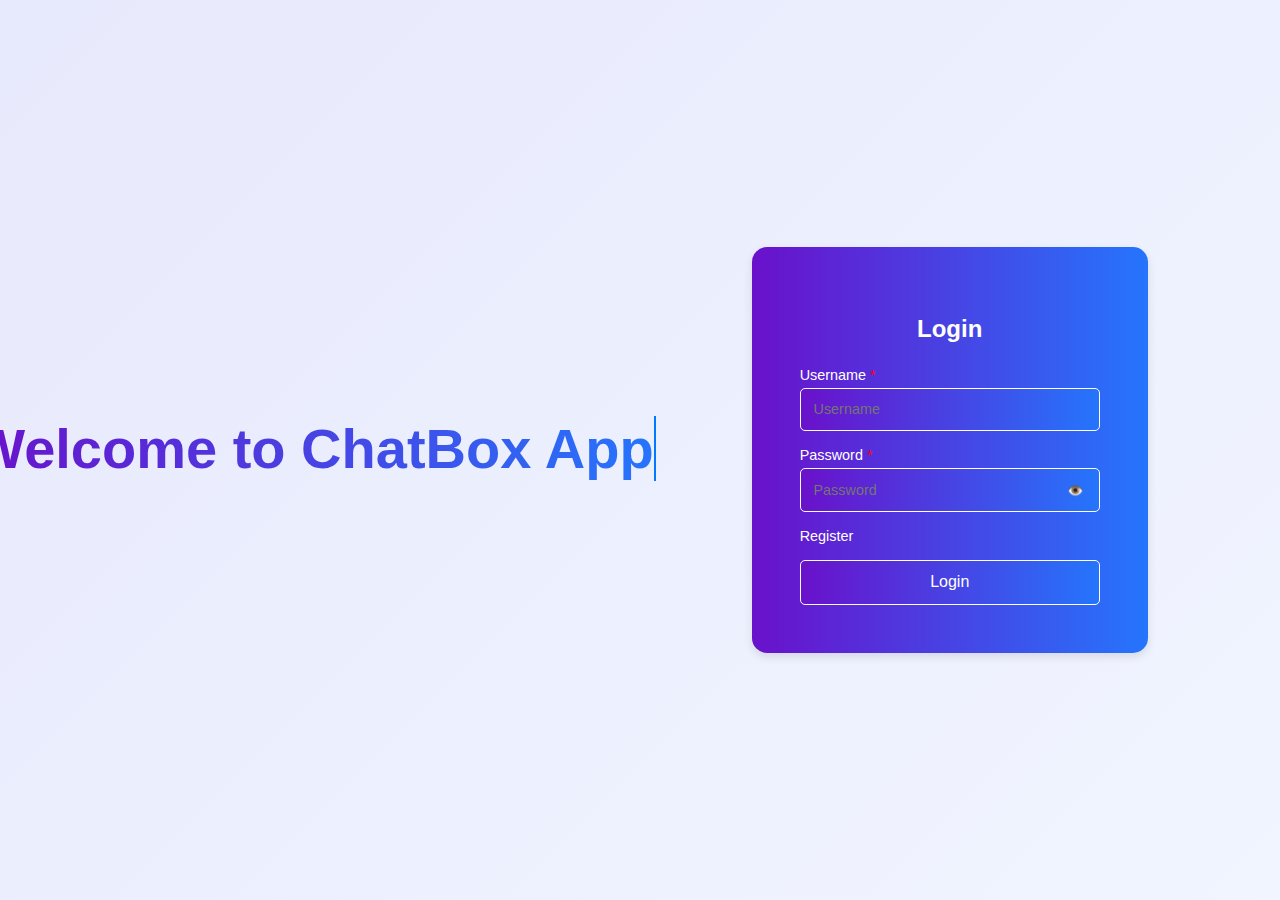
<file: Pages/Login.html>
<!DOCTYPE html>
<html lang="en">
<head>
  <meta charset="UTF-8">
  <meta name="viewport" content="width=device-width, initial-scale=1.0">
  <title>Login Page</title>
  <link rel="stylesheet" href="../Styles/Login.css">
</head>
<body>
    <div class="header-container">
        <h1 class="typing-effect">Welcome to ChatBox App</h1>
      </div>
      
  <div class="login-container">
    <div class="login-box">
      <h2>Login</h2>

      <form action="../PHP/Login.php" method="POST">
        <div class="form-group">
            <label for="username">Username <span>*</span></label>
            <input type="text" id="username" name="username" placeholder="Username" required>
        </div>
        <div class="form-group">
            <label for="password">Password <span>*</span></label>
            <div class="password-container">
                <input type="password" id="password" name="password" placeholder="Password" required>
                <button type="button" class="toggle-password">👁️</button>
            </div>
        </div>
        <div class="links">
            <a href="../Pages/Signup.html" class="register-link">Register</a>
        </div>
        <button type="submit" class="login-button">Login</button>
    </form>    
    </div>
  </div>

  <script src="../Scripts/Login.js"></script>

</body>
</html>
</file>
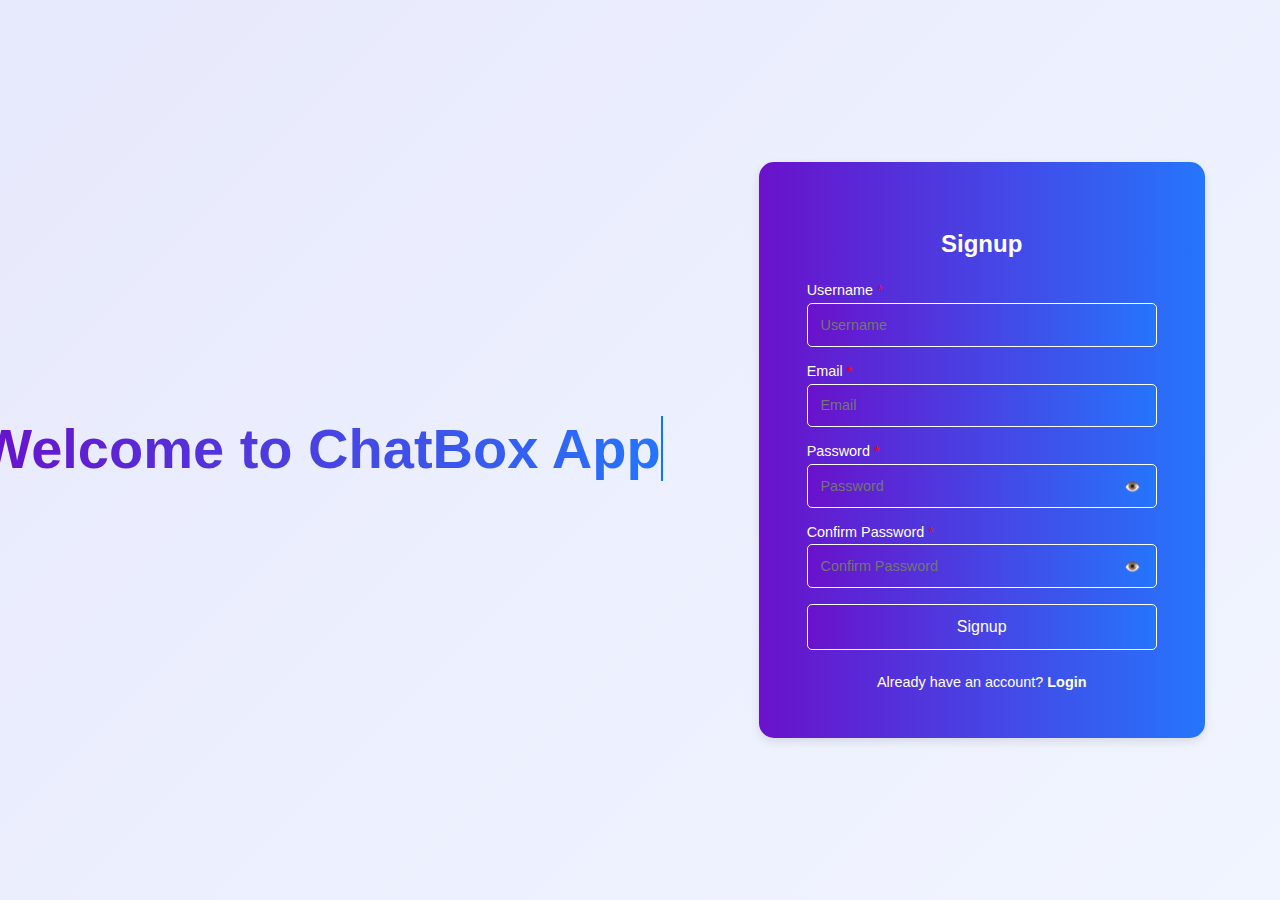
<file: Pages/Signup.html>
<!DOCTYPE html>
<html lang="en">
<head>
  <meta charset="UTF-8">
  <meta name="viewport" content="width=device-width, initial-scale=1.0">
  <title>Signup Page</title>
  <link rel="stylesheet" href="../Styles/Signup.css">
</head>
<body>
    <div class="header-container">
        <h1 class="typing-effect">Welcome to ChatBox App</h1>
    </div>

  <div class="signup-container">
    <div class="signup-box">
      <h2>Signup</h2>
      <form action="../PHP/Signup.php" method="POST">
        <div class="form-group">
          <label for="username">Username <span>*</span></label>
          <input type="text" id="username" name="username" placeholder="Username" required>
        </div>
        <div class="form-group">
          <label for="email">Email <span>*</span></label>
          <input type="email" id="email" name="email" placeholder="Email" required>
        </div>
        <div class="form-group">
          <label for="password">Password <span>*</span></label>
          <div class="password-container">
            <input type="password" id="password" name="password" placeholder="Password" required>
            <button type="button" class="toggle-password">👁️</button>
          </div>
        </div>
        <div class="form-group">
          <label for="confirm-password">Confirm Password <span>*</span></label>
          <div class="password-container">
            <input type="password" id="confirm-password" name="confirm_password" placeholder="Confirm Password" required>
            <button type="button" class="toggle-password">👁️</button>
          </div>
        </div>
        <button type="submit" class="signup-button">Signup</button>
      </form>      
      <div class="login-option">
        <p>Already have an account? <a href="../Pages/Login.html" class="login-link">Login</a></p>
      </div>
    </div>
  </div>
  <script src="../Scripts/Signup.js"></script>
</body>
</html>
</file>
<file: Styles/Login.css>
body {
    font-family: Arial, sans-serif;
    color: white;
    margin: 0;
    padding: 0;
    display: flex;
    justify-content: center;
    align-items: center;
    height: 100vh;
    background: linear-gradient(135deg, #e7e9fc, #f1f5ff);
}

.header-container {
    padding: 6rem;
    text-align: left;
}

.typing-effect {
    font-size: 3.5rem;
    font-weight: bold;
    background: linear-gradient(90deg, #6a11cb, #2575fc);
    -webkit-background-clip: text;
    -webkit-text-fill-color: transparent;
    border-right: 2px solid #007bff;
    white-space: nowrap;
    overflow: hidden;
    display: inline-block;
    animation: typing 4s steps(30, end), blink-caret 0.5s step-end infinite;
}

@keyframes typing {
    from {
        width: 0;
    }
    to {
        width: 100%;
    }
}

@keyframes blink-caret {
    from,
    to {
        border-color: transparent;
    }
    50% {
        border-color: #ffffff;
    }
}

.login-container {
    display: flex;
    justify-content: flex-end;
    align-items: center;
    height: 100%;
    width: 100%;
}

.login-box {
    background: linear-gradient(90deg, #6a11cb, #2575fc);
    padding: 3rem;
    border-radius: 15px;
    box-shadow: 0 4px 10px rgba(0, 0, 0, 0.1);
    height: auto;
    width: 300px;
    text-align: center;
    margin-right: 16rem;
}

.login-box h2 {
    margin-bottom: 1.5rem;
    font-size: 1.5rem;
    color: #ffffff;
}

.form-group {
    margin-bottom: 1rem;
    text-align: left;
}

.form-group label {
    display: block;
    font-size: 0.9rem;
    margin-bottom: 0.3rem;
}

.form-group span {
    color: red;
}

.form-group input {
    width: 100%;
    padding: 0.8rem;
    font-size: 0.9rem;
    border: 1px solid #ffffff;
    background: linear-gradient(90deg, #6a11cb, #2575fc);
    color: white;
    border-radius: 5px;
    outline: none;
    box-sizing: border-box;
}

.form-group input:focus {
    border-color: #ffffff;
}

.password-container {
    position: relative;
}

.password-container .toggle-password {
    position: absolute;
    top: 50%;
    right: 10px;
    transform: translateY(-50%);
    background: none;
    border: none;
    cursor: pointer;
}

.links {
    display: flex;
    justify-content: space-between;
    font-size: 0.9rem;
    margin-bottom: 1rem;
}

.links a {
    text-decoration: none;
    color: #ffffff;
}

.links a:hover {
    text-decoration: underline;
}

.login-button {
    width: 100%;
    padding: 0.8rem;
    font-size: 1rem;
    border: 1px solid #ffffff;
    border-radius: 5px;
    background: linear-gradient(90deg, #6a11cb, #2575fc);
    color: #ffffff;
    cursor: pointer;
}


@media (max-width: 768px) {
    body {
        flex-direction: column;
        height: auto;
        padding: 2rem;
    }

    .header-container {
        padding: 2rem;
        text-align: center;
    }

    .login-container {
        justify-content: center;
        align-items: flex-start;
        margin-top: 2rem;
    }

    .login-box {
        width: 100%;
        margin-right: 0;
        padding: 2rem;
    }

    .login-box h2 {
        font-size: 1.2rem;
    }

    .form-group input {
        font-size: 1rem;
        padding: 1rem;
    }

    .links {
        flex-direction: column;
        align-items: center;
    }

    .login-button {
        font-size: 1.1rem;
    }
}


@media (max-width: 480px) {
    body {
        padding: 1rem;
    }

    .header-container {
        padding: 1rem;
    }

    .login-box {
        width: 90%;
        margin-right: 0;
        padding: 1.5rem;
    }

    .login-box h2 {
        font-size: 1rem;
    }

    .form-group input {
        font-size: 1rem;
        padding: 1rem;
    }

    .links {
        font-size: 0.8rem;
        flex-direction: column;
        align-items: center;
        margin-top: 1rem;
    }

    .login-button {
        font-size: 1rem;
        padding: 1rem;
    }
}
</file>
<file: Styles/Signup.css>
body {
    font-family: Arial, sans-serif;
    color: white;
    margin: 0;
    padding: 0;
    display: flex;
    justify-content: center;
    align-items: center;
    height: 100vh;
    background: linear-gradient(135deg, #e7e9fc, #f1f5ff);
}
.header-container {
    padding: 6rem;
    text-align: left;
}

.typing-effect {
    font-size: 3.5rem;
    font-weight: bold;
    background: linear-gradient(90deg, #6a11cb, #2575fc);
    -webkit-background-clip: text;
    -webkit-text-fill-color: transparent;
    border-right: 2px solid #007bff;
    white-space: nowrap;
    overflow: hidden;
    display: inline-block;
    animation: typing 4s steps(30, end), blink-caret 0.5s step-end infinite;
}


@keyframes typing {
    from {
        width: 0;
    }
    to {
        width: 100%;
    }
}


@keyframes blink-caret {
    from,
    to {
        border-color: transparent;
    }
    50% {
        border-color: #ffffff;
    }
}

.signup-container {
    display: flex;
    justify-content: flex-end;
    align-items: center;
    height: 100%;
    width: 100%;
}

.signup-box {
    background: linear-gradient(90deg, #6a11cb, #2575fc);
    padding: 3rem;
    border-radius: 15px;
    box-shadow: 0 4px 10px rgba(0, 0, 0, 0.1);
    width: 350px;
    height:auto;
    text-align: center;
    margin-right: 12rem;
}

.signup-box h2 {
    margin-bottom: 1.5rem;
    font-size: 1.5rem;
    color: #ffffff;
}

.form-group {
    margin-bottom: 1rem;
    text-align: left;
}

.form-group label {
    display: block;
    font-size: 0.9rem;
    margin-bottom: 0.3rem;
}

.form-group span {
    color: red;
}

.form-group input {
    width: 100%;
    padding: 0.8rem;
    font-size: 0.9rem;
    border: 1px solid #ffffff;
    background: linear-gradient(90deg, #6a11cb, #2575fc);
    color: white;
    border-radius: 5px;
    outline: none;
    box-sizing: border-box;
}

.form-group input:focus {
    border-color: #ffffff;
}

.password-container {
    position: relative;
}

.password-container .toggle-password {
    position: absolute;
    top: 50%;
    right: 10px;
    transform: translateY(-50%);
    background: none;
    border: none;
    cursor: pointer;
}

.signup-button {
    width: 100%;
    padding: 0.8rem;
    font-size: 1rem;
    border: 1px solid #ffffff;
    border-radius: 5px;
    background: linear-gradient(90deg, #6a11cb, #2575fc);
    color: #ffffff;
    cursor: pointer;
}

.login-option {
    margin-top: 1.5rem;
    font-size: 0.9rem;
    text-align: center;
}

.login-option p {
    margin: 0;
    color: #ffffff;
}

.login-option a {
    text-decoration: none;
    color: #ffffff;
    font-weight: bold;
}

.login-option a:hover {
    text-decoration: underline;
}
</file>
